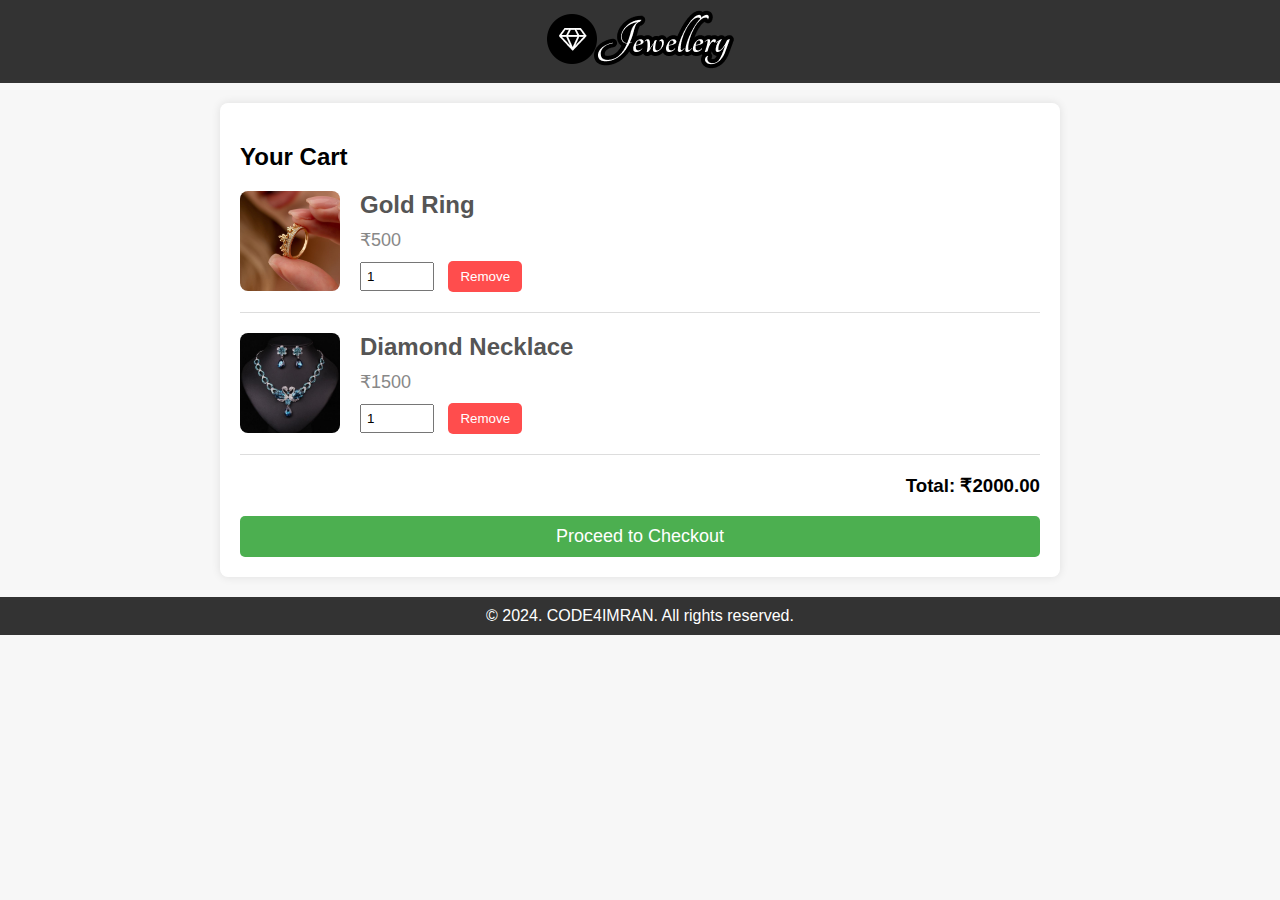
<file: demo/cart.html>
<!DOCTYPE html>
<html lang="en">

<head>
    <meta charset="UTF-8">
    <meta name="viewport" content="width=device-width, initial-scale=1.0">
    <title>Jewelry Cart</title>
    <style>
        body {
            font-family: Arial, sans-serif;
            background-color: #f7f7f7;
            margin: 0;
            padding: 0;
        }

        header,
        footer {
            background-color: #333;
            color: white;
            text-align: center;
            padding: 10px 0;
        }

        header h1,
        footer p {
            margin: 0;
        }

        .cart-container {
            max-width: 800px;
            margin: 20px auto;
            background-color: #fff;
            padding: 20px;
            border-radius: 8px;
            box-shadow: 0 0 10px rgba(0, 0, 0, 0.1);
        }

        .cart-item {
            display: flex;
            justify-content: space-between;
            align-items: center;
            margin-bottom: 20px;
            border-bottom: 1px solid #ddd;
            padding-bottom: 20px;
        }

        .cart-item img {
            width: 100px;
            border-radius: 8px;
        }

        .item-details {
            flex: 1;
            margin-left: 20px;
        }

        .item-details h2 {
            margin: 0 0 10px 0;
            color: #555;
        }

        .item-details p {
            margin: 0 0 10px 0;
            font-size: 18px;
            color: #888;
        }

        .item-quantity {
            width: 60px;
            padding: 5px;
            margin-right: 10px;
        }

        .remove-btn {
            background-color: #ff4d4d;
            color: white;
            border: none;
            padding: 8px 12px;
            cursor: pointer;
            border-radius: 5px;
        }

        .remove-btn:hover {
            background-color: #ff1a1a;
        }

        .cart-total {
            text-align: right;
            margin-top: 20px;
        }

        #checkout-btn {
            background-color: #4CAF50;
            color: white;
            border: none;
            padding: 10px 20px;
            cursor: pointer;
            border-radius: 5px;
            width: 100%;
            font-size: 18px;
        }

        #checkout-btn:hover {
            background-color: #45a049;
        }
    </style>
</head>

<body>
    <header>
        <img src="/Images/logo.png" alt="">
    </header>

    <div class="cart-container">
        <h2>Your Cart</h2>
        <div class="cart-item">
            <img src="/Images/Product-img/ring-19.jpg" alt="Gold Ring">
            <div class="item-details">
                <h2>Gold Ring</h2>
                <p>₹500</p>
                <input type="number" class="item-quantity" value="1" min="1">
                <button class="remove-btn">Remove</button>
            </div>
        </div>
        <div class="cart-item">
            <img src="/Images/Product-img/necklace-6.jpg" alt="Diamond Necklace">
            <div class="item-details">
                <h2>Diamond Necklace</h2>
                <p>₹1500</p>
                <input type="number" class="item-quantity" value="1" min="1">
                <button class="remove-btn">Remove</button>
            </div>
        </div>
        <div class="cart-total">
            <h3>Total: ₹<span id="total-amount">2000</span></h3>
        </div>
        <a href="/demo/payment.html"><button id="checkout-btn">Proceed to Checkout</button></a>
    </div>

    <footer>
        <p>&copy; 2024. CODE4IMRAN. All rights reserved.</p>
    </footer>

    <script>
        document.addEventListener("DOMContentLoaded", () => {
            updateTotal();

            const removeButtons = document.querySelectorAll(".remove-btn");
            removeButtons.forEach(button => {
                button.addEventListener("click", removeItem);
            });

            const quantityInputs = document.querySelectorAll(".item-quantity");
            quantityInputs.forEach(input => {
                input.addEventListener("change", updateQuantity);
            });
        });

        function updateTotal() {
            const cartItems = document.querySelectorAll(".cart-item");
            let total = 0;

            cartItems.forEach(item => {
                const price = parseFloat(item.querySelector(".item-details p").textContent.replace('₹', ''));
                const quantity = item.querySelector(".item-quantity").value;
                total += price * quantity;
            });

            document.getElementById("total-amount").textContent = total.toFixed(2);
        }

        function removeItem(event) {
            const buttonClicked = event.target;
            buttonClicked.parentElement.parentElement.remove();
            updateTotal();
        }

        function updateQuantity(event) {
            const input = event.target;
            if (input.value < 1) {
                input.value = 1;
            }
            updateTotal();
        }
    </script>
</body>

</html>
</file>
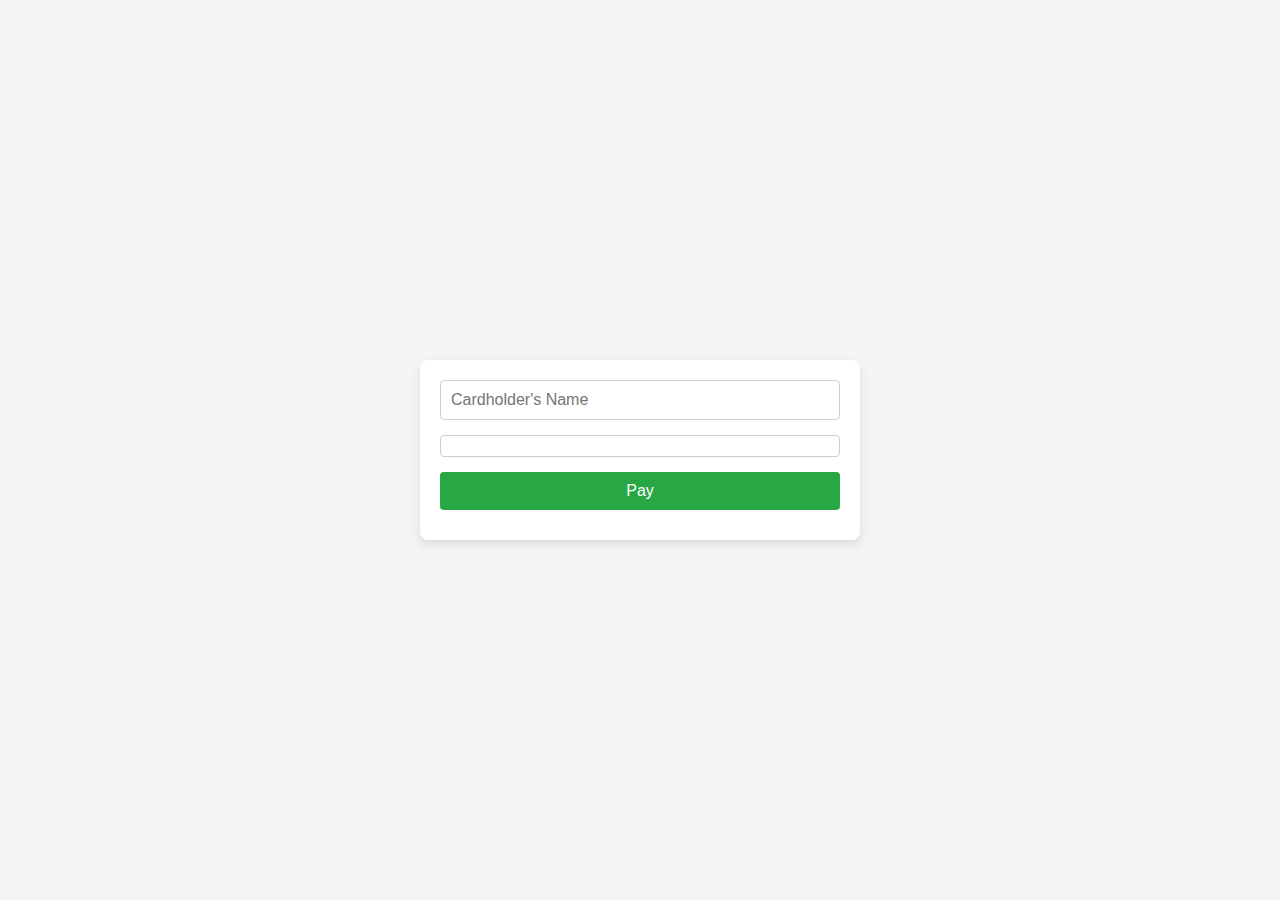
<file: demo/index1.html>
<!DOCTYPE html>
<html lang="en">
<head>
    <meta charset="UTF-8">
    <meta name="viewport" content="width=device-width, initial-scale=1.0">
    <title>Document</title><style>
       
body {
    font-family: Arial, sans-serif;
    margin: 0;
    padding: 0;
    background-color: #f4f4f4;
    display: flex;
    justify-content: center;
    align-items: center;
    height: 100vh;
}

#checkout-form {
    background-color: #fff;
    padding: 20px;
    border-radius: 8px;
    box-shadow: 0 4px 10px rgba(0, 0, 0, 0.1);
    max-width: 400px;
    width: 100%;
    display: flex;
    flex-direction: column;
}

#checkout-form input[type="text"] {
    margin-bottom: 15px;
    padding: 10px;
    font-size: 16px;
    border: 1px solid #ccc;
    border-radius: 4px;
    width: calc(100% - 22px);
}

#card-element {
    padding: 10px;
    border: 1px solid #ccc;
    border-radius: 4px;
    margin-bottom: 15px;
}

#submit-button {
    background-color: #28a745;
    color: white;
    padding: 10px;
    font-size: 16px;
    border: none;
    border-radius: 4px;
    cursor: pointer;
    transition: background-color 0.3s ease;
}

#submit-button:hover {
    background-color: #218838;
}

#submit-button:disabled {
    background-color: #aaa;
    cursor: not-allowed;
}

#error-message {
    color: #e3342f;
    margin-top: 10px;
}

    </style>
</head>
<body>
    <form id="checkout-form">
        <input type="text" id="cardholder-name" placeholder="Cardholder's Name">
        <div id="card-element"></div> 
        <button id="submit-button">Pay</button>
        <div id="error-message"></div> 
      </form>      

    <script src="https://js.stripe.com/v3/"></script>
      <script src="/demo/script.js"></script>
</body>
</html>
</file>
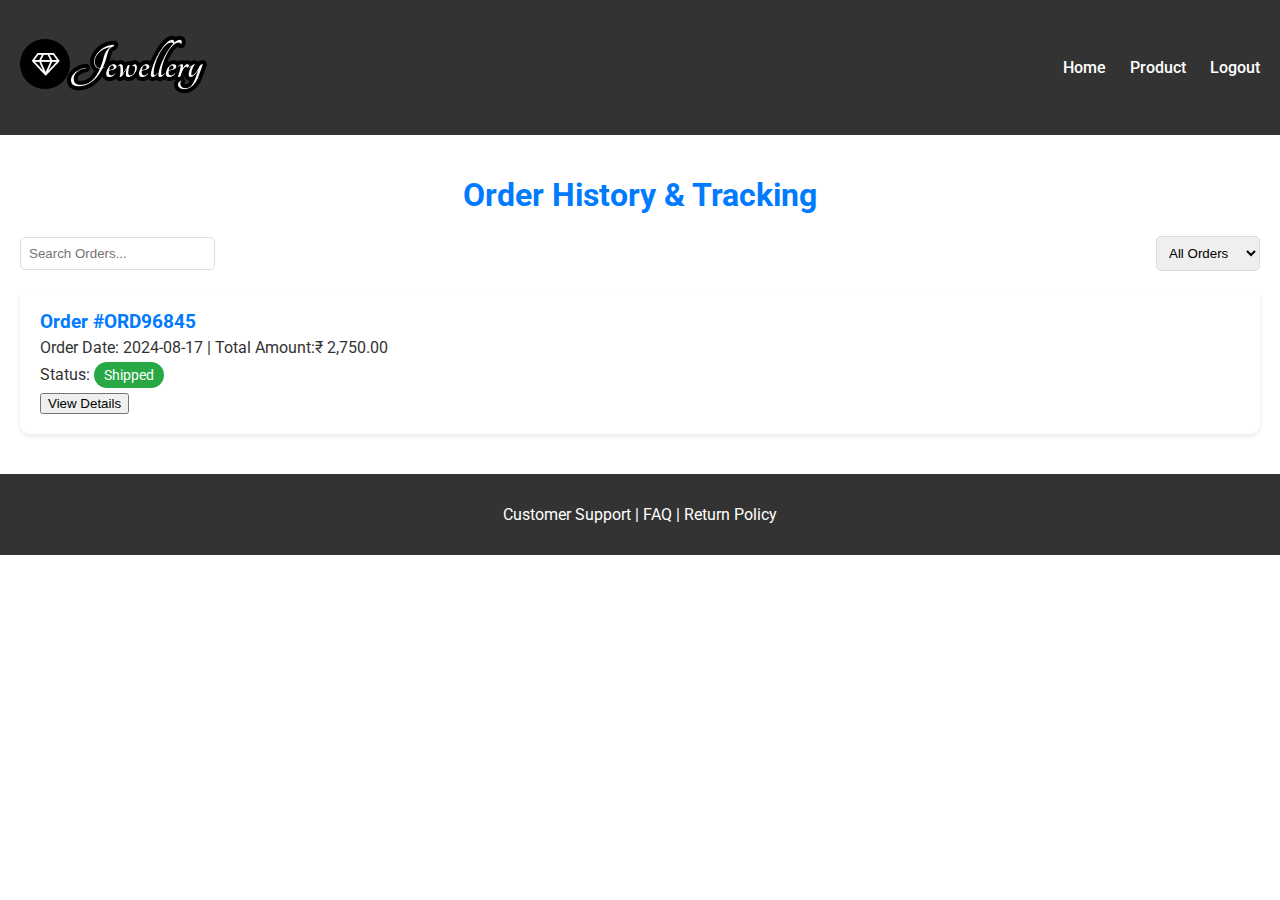
<file: demo/order.html>
<!DOCTYPE html>
<html lang="en">
<head>
    <meta charset="UTF-8">
    <meta name="viewport" content="width=device-width, initial-scale=1.0">
    <title>Order History & Tracking</title>
    <link href="https://fonts.googleapis.com/css2?family=Roboto:wght@400;500&display=swap" rel="stylesheet">
    <style>
        :root {
    --primary-color: #ff553e;
    --secondry-color: #333;
    --white-color: #fff;
    --black-color: #000;
}
        body {
            font-family: 'Roboto', sans-serif;
            background-color: var(--white-color);
            margin: 0;
            padding: 0;
            color: #333;
        }

        header {
            background-color:var(--secondry-color);
            color: white;
            padding: 15px 20px;
            display: flex;
            justify-content: space-between;
            align-items: center;
        }

        header nav a {
            color: white;
            margin-left: 20px;
            text-decoration: none;
            font-weight: 500;
        }

        .container {
            padding: 20px;
        }

        h1 {
            color: #007bff;
            text-align: center;
        }

        .filter-bar {
            margin-bottom: 20px;
            display: flex;
            justify-content: space-between;
            align-items: center;
        }

        .filter-bar input, .filter-bar select {
            padding: 8px;
            border-radius: 5px;
            border: 1px solid #ddd;
        }

        .order-card {
            background: white;
            box-shadow: 0 2px 5px rgba(0, 0, 0, 0.1);
            border-radius: 10px;
            padding: 20px;
            margin-bottom: 20px;
            transition: transform 0.2s ease;
        }

        .order-card:hover {
            transform: translateY(-5px);
        }

        .order-card h3 {
            margin: 0;
            color: #007bff;
        }

        .order-card p {
            margin: 5px 0;
        }

        .order-status {
            font-size: 14px;
            color: #fff;
            background-color: #28a745;
            padding: 5px 10px;
            border-radius: 20px;
            display: inline-block;
        }

        .order-details {
            display: none;
            margin-top: 10px;
        }

        .order-details h4 {
            margin-top: 20px;
            color: #007bff;
        }

        .order-details ul {
            list-style-type: none;
            padding: 0;
        }

        .order-details ul li {
            margin: 5px 0;
        }

        .tracking-timeline {
            display: flex;
            justify-content: space-between;
            margin-top: 20px;
            position: relative;
            padding-top: 30px;
        }

        .tracking-timeline div {
            text-align: center;
            position: relative;
            z-index: 2;
        }

        .tracking-timeline:before {
            content: "";
            position: absolute;
            top: 50%;
            left: 10%;
            width: 80%;
            height: 2px;
            background-color: #ddd;
            z-index: 1;
        }

        .timeline-icon {
            width: 20px;
            height: 20px;
            background-color: #007bff;
            border-radius: 50%;
            display: inline-block;
            margin-bottom: 10px;
        }

        footer {
            background-color: #333;
            color: white;
            padding: 15px 20px;
            text-align: center;
        }

        footer a {
            color: white;
            margin-left: 15px;
            text-decoration: none;
        }
    </style>
</head>
<body>

<header>
    <div class="logo">
        <h2><img src="/Images/logo.png" alt=""></h2>
    </div>
    <nav>
        <a href="/index.html">Home</a>
        <a href="#product">Product</a>
        <a href="/Registration Form/registration.html">Logout</a>
    </nav>
</header>

<div class="container">
    <h1>Order History & Tracking</h1>

    <div class="filter-bar">
        <input type="text" placeholder="Search Orders...">
        <select>
            <option>All Orders</option>
            <option>Delivered</option>
            <option>Shipped</option>
            <option>Processing</option>
        </select>
    </div>

    <div class="order-card">
        <h3>Order #ORD96845</h3>
        <p>Order Date: 2024-08-17 | Total Amount:₹ 2,750.00</p>
        <p>Status: <span class="order-status">Shipped</span></p>
        <button onclick="toggleDetails(this)">View Details</button>

        <div class="order-details">
            <!-- Product List -->
            <h4>Products:</h4>
            <ul>
                <li><img src="/Images/Product-img/Bracelet-3.jpg" alt="Product Image" style="width: 50px; height: 50px;"> Product Name 1 - Quantity: 2 -₹ 750.00</li>
                <li><img src="/Images/Product-img/necklace-5.jpg" alt="Product Image" style="width: 50px; height: 50px;"> Product Name 2 - Quantity: 1 -₹ 1,250.00</li>
            </ul>

            <!-- Shipping Information -->
            <h4>Shipping Information:</h4>
            <p>Address: VJIT, Ajij Nagar,Hyderabad - 500075</p>
            <p>Tracking Number: <a href="#">8234553890</a></p>

            <!-- Tracking Timeline -->
            <div class="tracking-timeline">
                <div>
                    <span class="timeline-icon"></span>
                    <p>Order Placed</p>
                </div>
                <div>
                    <span class="timeline-icon"></span>
                    <p>Shipped</p>
                </div>
                <div>
                    <span class="timeline-icon"></span>
                    <p>Out for Delivery</p>
                </div>
                <div>
                    <span class="timeline-icon"></span>
                    <p>Delivered</p>
                </div>
            </div>
        </div>
    </div>

    <!-- Additional order cards -->

</div>

<footer>
    <p>Customer Support | FAQ | Return Policy</p>
</footer>

<script>
    function toggleDetails(button) {
        const details = button.nextElementSibling;
        details.style.display = details.style.display === 'block' ? 'none' : 'block';
    }
</script>

</body>
</html>
</file>
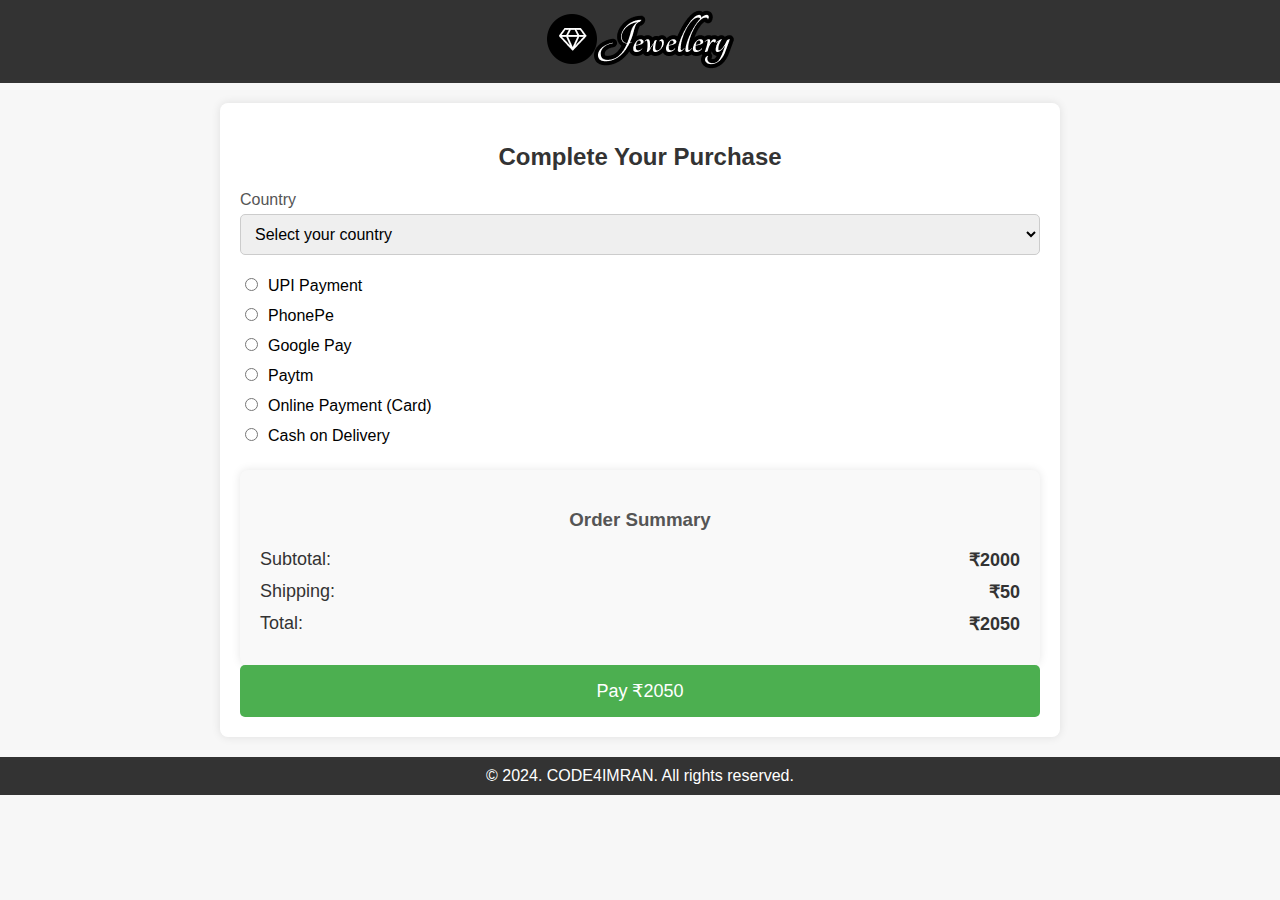
<file: demo/payment.html>
<!DOCTYPE html>
<html lang="en">
<head>
    <meta charset="UTF-8">
    <meta name="viewport" content="width=device-width, initial-scale=1.0">
    <title>Jewelry Store Payment</title>
    <style>
        body {
            font-family: 'Arial', sans-serif;
            background-color: #f7f7f7;
            margin: 0;
            padding: 0;
        }

        header {
            background-color: #333;
            color: white;
            text-align: center;
            padding: 10px 0;
        }

        header h1 {
            margin: 0;
        }

        .payment-container {
            max-width: 800px;
            margin: 20px auto;
            background-color: #fff;
            padding: 20px;
            border-radius: 8px;
            box-shadow: 0 0 10px rgba(0, 0, 0, 0.1);
        }

        .payment-container h2 {
            text-align: center;
            color: #333;
        }

        .form-group {
            margin-bottom: 15px;
        }

        .form-group label {
            display: block;
            margin-bottom: 5px;
            color: #555;
        }

        .form-group input,
        .form-group select {
            width: 100%;
            padding: 10px;
            font-size: 16px;
            border: 1px solid #ccc;
            border-radius: 5px;
            box-sizing: border-box;
        }

        .form-group input:focus,
        .form-group select:focus {
            border-color: #333;
            outline: none;
        }

        .form-group .error {
            color: red;
            font-size: 14px;
            margin-top: 5px;
        }

        .payment-methods {
            display: flex;
            flex-direction: column;
            margin-bottom: 20px;
        }

        .payment-methods label {
            margin: 5px 0;
            cursor: pointer;
        }

        .payment-methods input[type="radio"] {
            margin-right: 10px;
        }

        .card-details {
            display: none;
            margin-top: 20px;
        }

        .card-details .form-group {
            margin-bottom: 15px;
        }

        .summary-container {
            margin-top: 20px;
            padding: 20px;
            background-color: #f9f9f9;
            border-radius: 8px;
            box-shadow: 0 0 10px rgba(0, 0, 0, 0.1);
        }

        .summary-container h3 {
            text-align: center;
            color: #555;
        }

        .summary-container p {
            font-size: 18px;
            color: #333;
            margin: 10px 0;
            display: flex;
            justify-content: space-between;
        }

        .summary-container p span {
            font-weight: bold;
        }

        #pay-btn {
            width: 100%;
            padding: 15px;
            background-color: #4CAF50;
            color: white;
            border: none;
            border-radius: 5px;
            font-size: 18px;
            cursor: pointer;
            transition: background-color 0.3s ease;
        }

        #pay-btn:hover {
            background-color: #45a049;
        }

        footer {
            background-color: #333;
            color: white;
            text-align: center;
            padding: 10px 0;
            margin-top: 20px;
        }

        footer p {
            margin: 0;
        }
    </style>
</head>
<body>
    <header>
        <img src="/Images/logo.png" alt="">
    </header>

    <div class="payment-container">
        <h2>Complete Your Purchase</h2>

        <div class="form-group">
            <label for="country">Country</label>
            <select id="country">
                <option value="">Select your country</option>
                <option value="US">India</option>
                <option value="US">United States</option>
                <option value="CA">Canada</option>
                <option value="UK">United Kingdom</option>
                <option value="AU">Australia</option>
            </select>
            <div class="error" id="country-error"></div>
        </div>

        <div class="payment-methods">
            <label><input type="radio" name="payment-method" value="phonepe">UPI Payment</label>
            <label><input type="radio" name="payment-method" value="phonepe">PhonePe</label>
            <label><input type="radio" name="payment-method" value="googlepay">Google Pay</label>
            <label><input type="radio" name="payment-method" value="paytm">Paytm</label>
            <label><input type="radio" name="payment-method" value="onlinepayment">Online Payment (Card)</label>
            <label><input type="radio" name="payment-method" value="cod">Cash on Delivery</label>
        </div>

        <div class="card-details">
            <div class="form-group">
                <label for="cardholder-name">Cardholder Name</label>
                <input type="text" id="cardholder-name" placeholder="Enter your name">
                <div class="error" id="name-error"></div>
            </div>

            <div class="form-group">
                <label for="card-number">Card Number</label>
                <input type="text" id="card-number" placeholder="1234 5678 9012 3456">
                <div class="error" id="card-error"></div>
            </div>

            <div class="form-group">
                <label for="expiry-date">Expiry Date</label>
                <input type="text" id="expiry-date" placeholder="MM/YY">
                <div class="error" id="expiry-error"></div>
            </div>

            <div class="form-group">
                <label for="cvv">CVV</label>
                <input type="text" id="cvv" placeholder="123">
                <div class="error" id="cvv-error"></div>
            </div>
        </div>

        <div class="summary-container">
            <h3>Order Summary</h3>
            <p>Subtotal: <span>₹2000</span></p>
            <p>Shipping: <span>₹50</span></p>
            <p>Total: <span id="total-amount">₹2050</span></p>
        </div>

        <button id="pay-btn">Pay ₹2050</button>
    </div>

    <footer>
        <p>&copy; 2024. CODE4IMRAN. All rights reserved.</p>
    </footer>

    <script>
        document.addEventListener('DOMContentLoaded', () => {
            const paymentMethods = document.querySelectorAll('input[name="payment-method"]');
            const cardDetails = document.querySelector('.card-details');
            const payBtn = document.getElementById('pay-btn');

            paymentMethods.forEach(method => {
                method.addEventListener('change', () => {
                    if (method.value === 'onlinepayment') {
                        cardDetails.style.display = 'block';
                    } else {
                        cardDetails.style.display = 'none';
                    }

                    if (method.value === 'cod') {
                        payBtn.textContent = 'Place Order';
                    } else {
                        payBtn.textContent = `Pay ${document.getElementById('total-amount').textContent}`;
                    }
                });
            });

            payBtn.addEventListener('click', () => {
                let isValid = true;
                const selectedMethod = document.querySelector('input[name="payment-method"]:checked');

                if (!selectedMethod) {
                    alert('Please select a payment method.');
                    return;
                }

                // If the selected method is "online payment", validate card details
                if (selectedMethod.value === 'onlinepayment') {
                    const name = document.getElementById('cardholder-name').value.trim();
                    const cardNumber = document.getElementById('card-number').value.trim();
                    const expiryDate = document.getElementById('expiry-date').value.trim();
                    const cvv = document.getElementById('cvv').value.trim();

                    document.getElementById('name-error').textContent = '';
                    document.getElementById('card-error').textContent = '';
                    document.getElementById('expiry-error').textContent = '';
                    document.getElementById('cvv-error').textContent = '';

                    if (name === '') {
                        document.getElementById('name-error').textContent = 'Cardholder name is required';
                        isValid = false;
                    }

                    if (cardNumber === '' || !/^\d{16}$/.test(cardNumber.replace(/\s+/g, ''))) {
                        document.getElementById('card-error').textContent = 'Enter a valid 16-digit card number';
                        isValid = false;
                    }

                    if (expiryDate === '' || !/^\d{2}\/\d{2}$/.test(expiryDate)) {
                        document.getElementById('expiry-error').textContent = 'Enter a valid expiry date (MM/YY)';
                        isValid = false;
                    }

                    if (cvv === '' || !/^\d{3}$/.test(cvv)) {
                        document.getElementById('cvv-error').textContent = 'Enter a valid 3-digit CVV';
                        isValid = false;
                    }
                }

                if (isValid) {
                    alert('Payment processed successfully!');
                }
            });
        });
    </script>
</body>
</html>
</file>
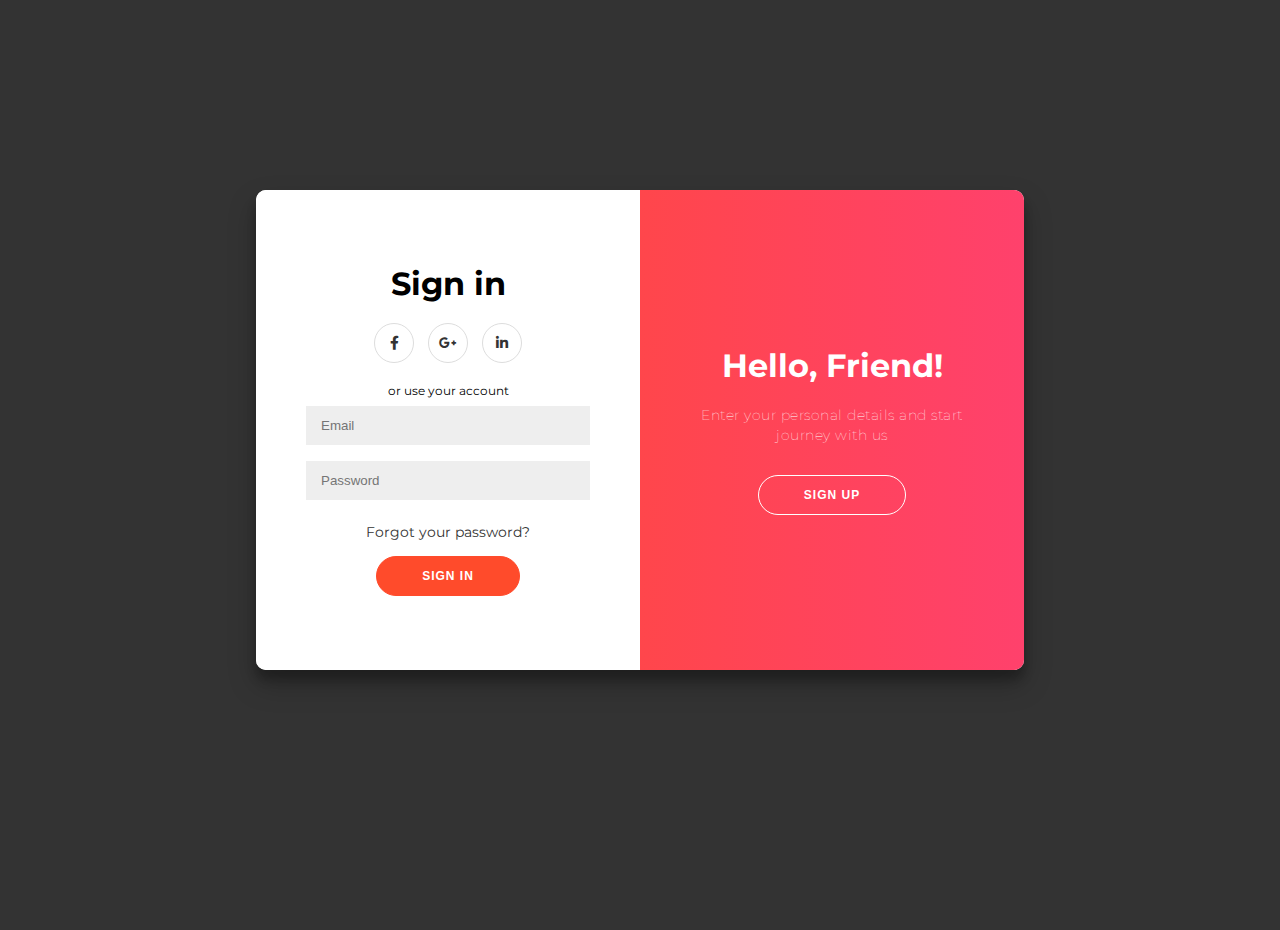
<file: Registration Form/registration.html>
<!DOCTYPE html>
<html lang="en" >
<head>
  <meta charset="UTF-8">
  <title>CodePen - Double Slider Sign in/up Form</title>
  <link rel='stylesheet' href='https://cdnjs.cloudflare.com/ajax/libs/font-awesome/5.14.0/css/all.min.css'>
  <link rel="stylesheet" href="./style2.css">

</head>
<body>
<!-- partial:index.partial.html -->
<div class="container" id="container">
	<div class="form-container sign-up-container">
		<form action="#">
			<h1>Create Account</h1>
			<div class="social-container">
				<a href="#" class="social"><i class="fab fa-facebook-f"></i></a>
				<a href="#" class="social"><i class="fab fa-google-plus-g"></i></a>
				<a href="#" class="social"><i class="fab fa-linkedin-in"></i></a>
			</div>
			<span>or use your email for registration</span>
			<input type="text" placeholder="Name" />
			<input type="email" placeholder="Email" />
			<input type="password" placeholder="Password" />
			<button>Sign Up</button>
		</form>
	</div>
	<div class="form-container sign-in-container">
		<form action="#">
			<h1>Sign in</h1>
			<div class="social-container">
				<a href="#" class="social"><i class="fab fa-facebook-f"></i></a>
				<a href="#" class="social"><i class="fab fa-google-plus-g"></i></a>
				<a href="#" class="social"><i class="fab fa-linkedin-in"></i></a>
			</div>
			<span>or use your account</span>
			<input type="email" placeholder="Email" />
			<input type="password" placeholder="Password" />
			<a href="#">Forgot your password?</a>
			<button>Sign In</button>
		</form>
	</div>
	<div class="overlay-container">
		<div class="overlay">
			<div class="overlay-panel overlay-left">
				<h1>Welcome Back!</h1>
				<p>To keep connected with us please login with your personal info</p>
				<button class="ghost" id="signIn">Sign In</button>
			</div>
			<div class="overlay-panel overlay-right">
				<h1>Hello, Friend!</h1>
				<p>Enter your personal details and start journey with us</p>
				<button class="ghost" id="signUp">Sign Up</button>
			</div>
		</div>
	</div>
</div>
<!-- partial -->
  <script  src="./script.js"></script>

</body>
</html>
</file>
<file: Registration Form/style2.css>
@import url('https://fonts.googleapis.com/css?family=Montserrat:400,800');

* {
	box-sizing: border-box;
}

body {
	background: #333;
	display: flex;
	justify-content: center;
	align-items: center;
	flex-direction: column;
	font-family: 'Montserrat', sans-serif;
	height: 100vh;
	margin: -20px 0 50px;
}

h1 {
	font-weight: bold;
	margin: 0;
}

h2 {
	text-align: center;
}

p {
	font-size: 14px;
	font-weight: 100;
	line-height: 20px;
	letter-spacing: 0.5px;
	margin: 20px 0 30px;
}

span {
	font-size: 12px;
}

a {
	color: #333;
	font-size: 14px;
	text-decoration: none;
	margin: 15px 0;
}

button {
	border-radius: 20px;
	border: 1px solid #FF4B2B;
	background-color: #FF4B2B;
	color: #FFFFFF;
	font-size: 12px;
	font-weight: bold;
	padding: 12px 45px;
	letter-spacing: 1px;
	text-transform: uppercase;
	transition: transform 80ms ease-in;
}

button:active {
	transform: scale(0.95);
}

button:focus {
	outline: none;
}

button.ghost {
	background-color: transparent;
	border-color: #FFFFFF;
}

form {
	background-color: #FFFFFF;
	display: flex;
	align-items: center;
	justify-content: center;
	flex-direction: column;
	padding: 0 50px;
	height: 100%;
	text-align: center;
}

input {
	background-color: #eee;
	border: none;
	padding: 12px 15px;
	margin: 8px 0;
	width: 100%;
}

.container {
	background-color: #fff;
	border-radius: 10px;
  	box-shadow: 0 14px 28px rgba(0,0,0,0.25), 
			0 10px 10px rgba(0,0,0,0.22);
	position: relative;
	overflow: hidden;
	width: 768px;
	max-width: 100%;
	min-height: 480px;
}

.form-container {
	position: absolute;
	top: 0;
	height: 100%;
	transition: all 0.6s ease-in-out;
}

.sign-in-container {
	left: 0;
	width: 50%;
	z-index: 2;
}

.container.right-panel-active .sign-in-container {
	transform: translateX(100%);
}

.sign-up-container {
	left: 0;
	width: 50%;
	opacity: 0;
	z-index: 1;
}

.container.right-panel-active .sign-up-container {
	transform: translateX(100%);
	opacity: 1;
	z-index: 5;
	animation: show 0.6s;
}

@keyframes show {
	0%, 49.99% {
		opacity: 0;
		z-index: 1;
	}
	
	50%, 100% {
		opacity: 1;
		z-index: 5;
	}
}

.overlay-container {
	position: absolute;
	top: 0;
	left: 50%;
	width: 50%;
	height: 100%;
	overflow: hidden;
	transition: transform 0.6s ease-in-out;
	z-index: 100;
}

.container.right-panel-active .overlay-container{
	transform: translateX(-100%);
}

.overlay {
	background: #FF416C;
	background: -webkit-linear-gradient(to right, #FF4B2B, #FF416C);
	background: linear-gradient(to right, #FF4B2B, #FF416C);
	background-repeat: no-repeat;
	background-size: cover;
	background-position: 0 0;
	color: #FFFFFF;
	position: relative;
	left: -100%;
	height: 100%;
	width: 200%;
  	transform: translateX(0);
	transition: transform 0.6s ease-in-out;
}

.container.right-panel-active .overlay {
  	transform: translateX(50%);
}

.overlay-panel {
	position: absolute;
	display: flex;
	align-items: center;
	justify-content: center;
	flex-direction: column;
	padding: 0 40px;
	text-align: center;
	top: 0;
	height: 100%;
	width: 50%;
	transform: translateX(0);
	transition: transform 0.6s ease-in-out;
}

.overlay-left {
	transform: translateX(-20%);
}

.container.right-panel-active .overlay-left {
	transform: translateX(0);
}

.overlay-right {
	right: 0;
	transform: translateX(0);
}

.container.right-panel-active .overlay-right {
	transform: translateX(20%);
}

.social-container {
	margin: 20px 0;
}

.social-container a {
	border: 1px solid #DDDDDD;
	border-radius: 50%;
	display: inline-flex;
	justify-content: center;
	align-items: center;
	margin: 0 5px;
	height: 40px;
	width: 40px;
}
</file>
